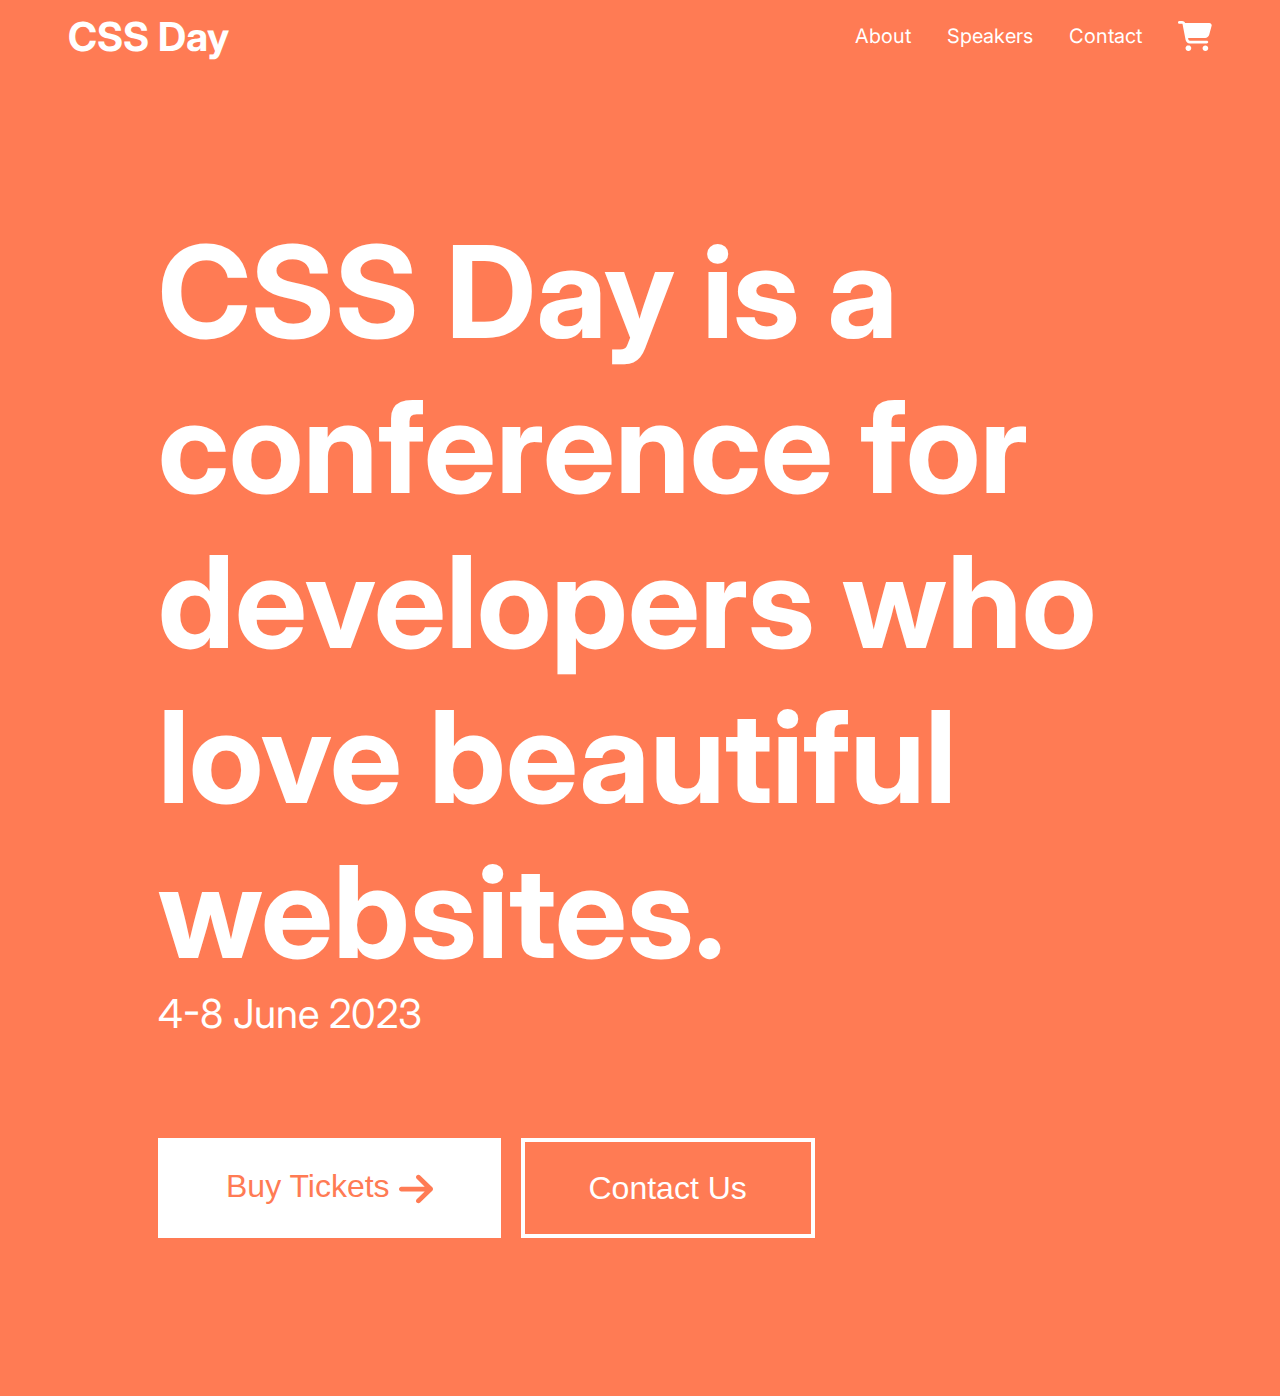
<file: src/index.html>
<!DOCTYPE html>
<html lang="en">

<head>
    <meta charset="UTF-8">
    <meta http-equiv="X-UA-Compatible" content="IE=edge">
    <meta name="viewport" content="width=device-width, initial-scale=1.0">
    <title>CSS Day</title>
    <link rel="stylesheet" href="./styles/index.css">
</head>

<body class="body body--primary home">
    <header class="header">
        <svg class="menu" width="33" height="36" viewBox="0 0 21 24" fill="none" xmlns="http://www.w3.org/2000/svg">
            <path
                d="M0 4.5C0 3.67031 0.670312 3 1.5 3H19.5C20.3297 3 21 3.67031 21 4.5C21 5.32969 20.3297 6 19.5 6H1.5C0.670312 6 0 5.32969 0 4.5ZM0 12C0 11.1703 0.670312 10.5 1.5 10.5H19.5C20.3297 10.5 21 11.1703 21 12C21 12.8297 20.3297 13.5 19.5 13.5H1.5C0.670312 13.5 0 12.8297 0 12ZM21 19.5C21 20.3297 20.3297 21 19.5 21H1.5C0.670312 21 0 20.3297 0 19.5C0 18.6703 0.670312 18 1.5 18H19.5C20.3297 18 21 18.6703 21 19.5Z"
                fill="#FF7B54" />
        </svg>
        <svg class="close" width="30" height="34" viewBox="0 0 19 23" fill="none" xmlns="http://www.w3.org/2000/svg">
            <g clip-path="url(#clip0_2_236)">
                <path
                    d="M18.2424 3.79587C18.7897 3.18493 18.7025 2.27751 18.0438 1.76989C17.385 1.26227 16.4065 1.34313 15.8591 1.95407L9.30048 9.25387L2.74181 1.95407C2.19445 1.34313 1.21598 1.26227 0.557204 1.76989C-0.101569 2.27751 -0.188759 3.18493 0.358604 3.79587L7.28056 11.5L0.358604 19.2041C-0.188759 19.815 -0.101569 20.7224 0.557204 21.23C1.21598 21.7377 2.19445 21.6568 2.74181 21.0459L9.30048 13.7461L15.8591 21.0459C16.4065 21.6568 17.385 21.7377 18.0438 21.23C18.7025 20.7224 18.7897 19.815 18.2424 19.2041L11.3204 11.5L18.2424 3.79587Z"
                    fill="#FF7B54" />
            </g>
            <defs>
                <clippath id="clip0_2_236">
                    <rect width="18.6006" height="23" fill="white" />
                </clippath>
            </defs>
        </svg>

        <a class="header__logo" href="./">CSS Day</a>
        <nav class="nav">
            <ul class="nav__list">
                <li class="nav__list-item"><a href="#">About</a></li>
                <li class="nav__list-item"><a href="speakers.html">Speakers</a></li>
                <li class="nav__list-item"><a href="#">Contact</a></li>
            </ul>
        </nav>
        <svg width="34" height="30" viewBox="0 0 34 30" fill="none" xmlns="http://www.w3.org/2000/svg">
            <g clip-path="url(#clip0_5_286)">
                <path
                    d="M0 1.40625C0 0.626953 0.631597 0 1.41667 0H4.10243C5.40104 0 6.55208 0.75 7.08924 1.875H31.3497C32.9021 1.875 34.0354 3.33984 33.6281 4.82813L31.208 13.752C30.7062 15.5918 29.024 16.875 27.1056 16.875H10.076L10.3948 18.5449C10.5247 19.207 11.109 19.6875 11.7878 19.6875H28.8056C29.5906 19.6875 30.2222 20.3145 30.2222 21.0938C30.2222 21.873 29.5906 22.5 28.8056 22.5H11.7878C9.74549 22.5 7.99236 21.0586 7.61458 19.0723L4.56875 3.19336C4.52743 2.9707 4.33264 2.8125 4.10243 2.8125H1.41667C0.631597 2.8125 0 2.18555 0 1.40625ZM7.55556 27.1875C7.55556 26.8182 7.62884 26.4524 7.77123 26.1112C7.91362 25.77 8.12232 25.4599 8.38542 25.1988C8.64852 24.9376 8.96086 24.7304 9.30462 24.5891C9.64837 24.4477 10.0168 24.375 10.3889 24.375C10.761 24.375 11.1294 24.4477 11.4732 24.5891C11.8169 24.7304 12.1293 24.9376 12.3924 25.1988C12.6555 25.4599 12.8642 25.77 13.0065 26.1112C13.1489 26.4524 13.2222 26.8182 13.2222 27.1875C13.2222 27.5568 13.1489 27.9226 13.0065 28.2638C12.8642 28.605 12.6555 28.9151 12.3924 29.1762C12.1293 29.4374 11.8169 29.6446 11.4732 29.7859C11.1294 29.9273 10.761 30 10.3889 30C10.0168 30 9.64837 29.9273 9.30462 29.7859C8.96086 29.6446 8.64852 29.4374 8.38542 29.1762C8.12232 28.9151 7.91362 28.605 7.77123 28.2638C7.62884 27.9226 7.55556 27.5568 7.55556 27.1875ZM27.3889 24.375C28.1403 24.375 28.861 24.6713 29.3924 25.1988C29.9237 25.7262 30.2222 26.4416 30.2222 27.1875C30.2222 27.9334 29.9237 28.6488 29.3924 29.1762C28.861 29.7037 28.1403 30 27.3889 30C26.6374 30 25.9168 29.7037 25.3854 29.1762C24.8541 28.6488 24.5556 27.9334 24.5556 27.1875C24.5556 26.4416 24.8541 25.7262 25.3854 25.1988C25.9168 24.6713 26.6374 24.375 27.3889 24.375Z"
                    fill="white" />
            </g>
            <defs>
                <clippath id="clip0_5_286">
                    <rect width="34" height="30" fill="white" />
                </clippath>
            </defs>
        </svg>
    </header>
    <main class="main">
        <p class="main__heading">CSS Day is a conference for developers who love beautiful websites.</p>
        <p class="main__sub-heading">4-8 June 2023</p>
        <div class="button-container">
            <button class="button button--primary">Buy Tickets <img src="./icons/arrow-right.svg" alt="Right arrow"
                    class="button__icon"></button>
            <button class="button button--secondary">Contact Us</button>
        </div>
    </main>

    <script src="./index.js"></script>
</body>

</html>
</file>
<file: src/styles/index.css>
@import './base.css';

.home .main__heading {
  font-size: 128px;
  font-weight: bold;
}

.home .main__sub-heading {
  font-size: 40px;
}

.home .menu path,
.home .close path {
  fill: var(--color-text-primary);
}

@media (max-width: 1220px) {
  .home .main__heading {
    font-size: 70px;
  }
}

@media (max-width: 590px) {
  .home .main__heading {
    font-size: 40px;
  }

  .home .main__sub-heading {
    font-size: 24px;
  }
}
</file>
